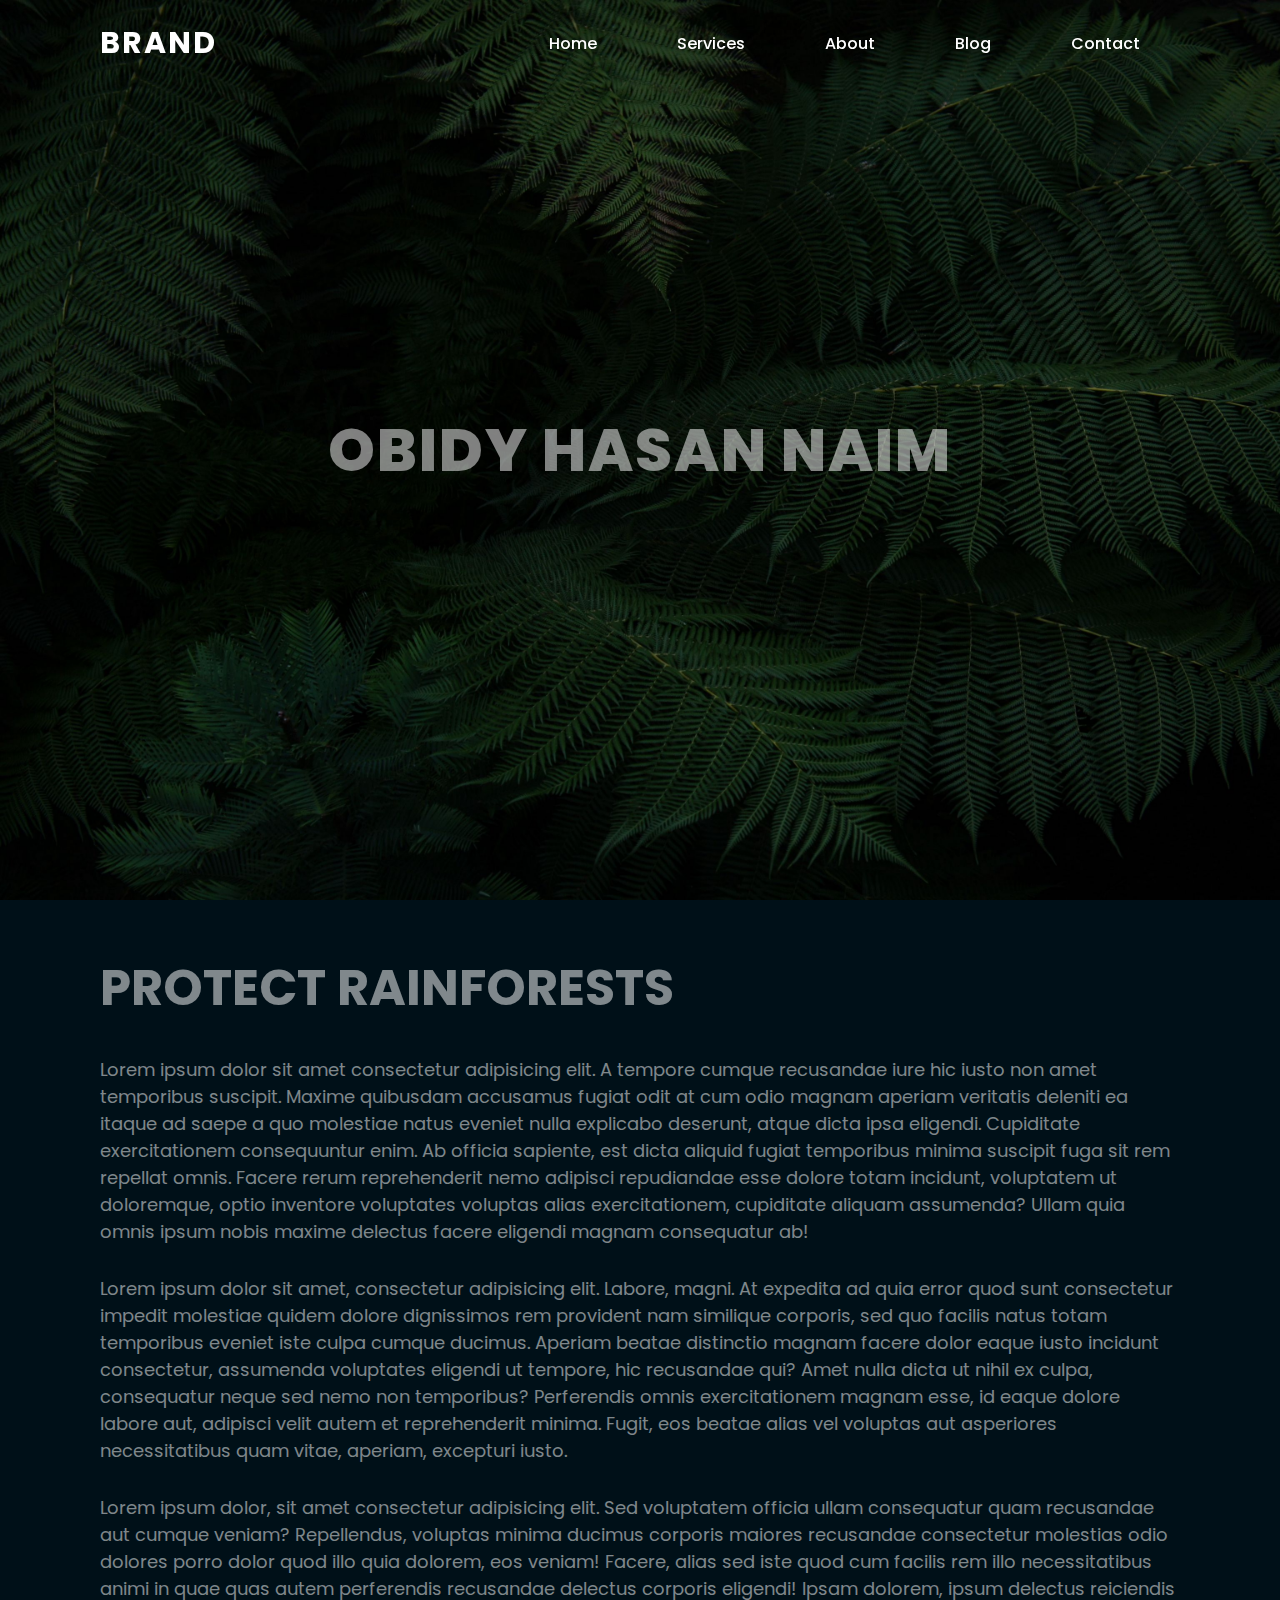
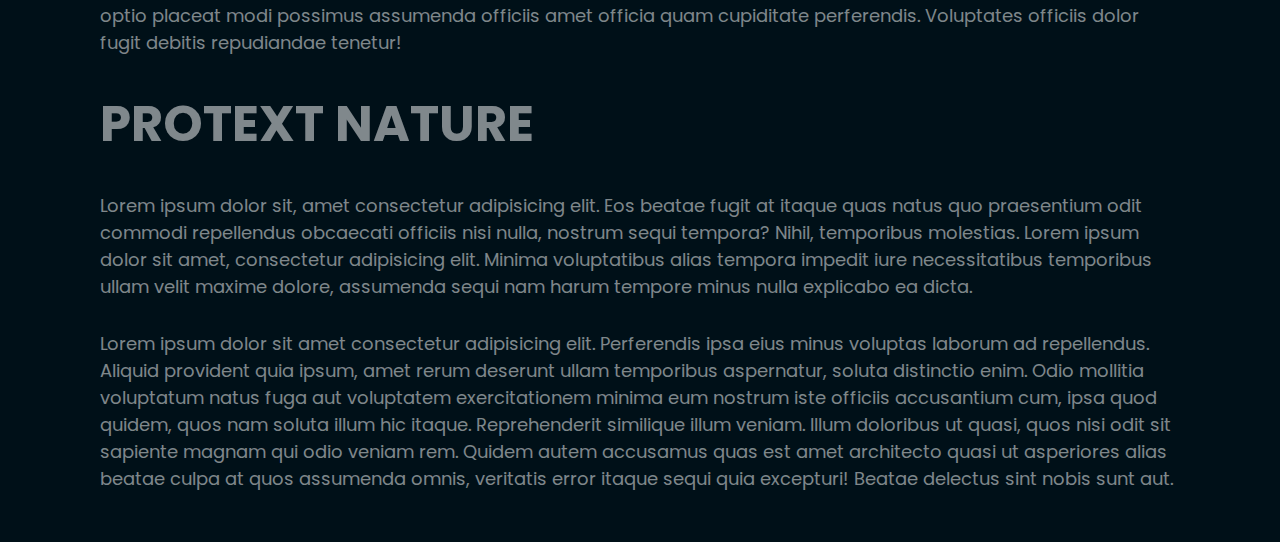
<file: index.html>
<!DOCTYPE html>
<html lang="en">
  <head>
    <meta charset="UTF-8" />
    <meta http-equiv="X-UA-Compatible" content="IE=edge" />
    <meta name="viewport" content="width=device-width, initial-scale=1.0" />
    <title>Navigation Bar</title>
    <link rel="stylesheet" href="style.css" />
    <link
      rel="stylesheet"
      href="https://cdnjs.cloudflare.com/ajax/libs/font-awesome/6.2.0/css/all.min.css"
    />
  </head>
  <body>
    <header>
      <a href="#" class="brand">Brand</a>

      <div class="menu">
        <div class="btn">
          <i class="fas fa-times close-btn"></i>
        </div>

        <a href="#">Home</a>
        <a href="#">Services</a>
        <a href="#">About</a>
        <a href="#">Blog</a>
        <a href="#">Contact</a>
      </div>

      <div class="btn">
        <i class="fas fa-bars menu-btn"></i>
      </div>
    </header>

    <section class="section-main">
      <h1>Obidy Hasan Naim</h1>
    </section>

    <section class="two-section">
      <h2>Protect Rainforests</h2>

      <p>
        Lorem ipsum dolor sit amet consectetur adipisicing elit. A tempore
        cumque recusandae iure hic iusto non amet temporibus suscipit. Maxime
        quibusdam accusamus fugiat odit at cum odio magnam aperiam veritatis
        deleniti ea itaque ad saepe a quo molestiae natus eveniet nulla
        explicabo deserunt, atque dicta ipsa eligendi. Cupiditate exercitationem
        consequuntur enim. Ab officia sapiente, est dicta aliquid fugiat
        temporibus minima suscipit fuga sit rem repellat omnis. Facere rerum
        reprehenderit nemo adipisci repudiandae esse dolore totam incidunt,
        voluptatem ut doloremque, optio inventore voluptates voluptas alias
        exercitationem, cupiditate aliquam assumenda? Ullam quia omnis ipsum
        nobis maxime delectus facere eligendi magnam consequatur ab!
      </p>

      <p>
        Lorem ipsum dolor sit amet, consectetur adipisicing elit. Labore, magni.
        At expedita ad quia error quod sunt consectetur impedit molestiae quidem
        dolore dignissimos rem provident nam similique corporis, sed quo facilis
        natus totam temporibus eveniet iste culpa cumque ducimus. Aperiam beatae
        distinctio magnam facere dolor eaque iusto incidunt consectetur,
        assumenda voluptates eligendi ut tempore, hic recusandae qui? Amet nulla
        dicta ut nihil ex culpa, consequatur neque sed nemo non temporibus?
        Perferendis omnis exercitationem magnam esse, id eaque dolore labore
        aut, adipisci velit autem et reprehenderit minima. Fugit, eos beatae
        alias vel voluptas aut asperiores necessitatibus quam vitae, aperiam,
        excepturi iusto.
      </p>

      <p>
        Lorem ipsum dolor, sit amet consectetur adipisicing elit. Sed voluptatem
        officia ullam consequatur quam recusandae aut cumque veniam?
        Repellendus, voluptas minima ducimus corporis maiores recusandae
        consectetur molestias odio dolores porro dolor quod illo quia dolorem,
        eos veniam! Facere, alias sed iste quod cum facilis rem illo
        necessitatibus animi in quae quas autem perferendis recusandae delectus
        corporis eligendi! Ipsam dolorem, ipsum delectus reiciendis optio
        placeat modi possimus assumenda officiis amet officia quam cupiditate
        perferendis. Voluptates officiis dolor fugit debitis repudiandae
        tenetur!
      </p>

      <h2>Protext Nature</h2>

      <p>
        Lorem ipsum dolor sit, amet consectetur adipisicing elit. Eos beatae
        fugit at itaque quas natus quo praesentium odit commodi repellendus
        obcaecati officiis nisi nulla, nostrum sequi tempora? Nihil, temporibus
        molestias. Lorem ipsum dolor sit amet, consectetur adipisicing elit.
        Minima voluptatibus alias tempora impedit iure necessitatibus temporibus
        ullam velit maxime dolore, assumenda sequi nam harum tempore minus nulla
        explicabo ea dicta.
      </p>

      <p>
        Lorem ipsum dolor sit amet consectetur adipisicing elit. Perferendis
        ipsa eius minus voluptas laborum ad repellendus. Aliquid provident quia
        ipsum, amet rerum deserunt ullam temporibus aspernatur, soluta
        distinctio enim. Odio mollitia voluptatum natus fuga aut voluptatem
        exercitationem minima eum nostrum iste officiis accusantium cum, ipsa
        quod quidem, quos nam soluta illum hic itaque. Reprehenderit similique
        illum veniam. Illum doloribus ut quasi, quos nisi odit sit sapiente
        magnam qui odio veniam rem. Quidem autem accusamus quas est amet
        architecto quasi ut asperiores alias beatae culpa at quos assumenda
        omnis, veritatis error itaque sequi quia excepturi! Beatae delectus sint
        nobis sunt aut.
      </p>
    </section>

    <script>
      // javascript for navigation bar effect on scroll
      window.addEventListener("scroll", function () {
        var header = document.querySelector("header");
        header.classList.toggle("sticky", window.scrollY > 0);
      });

      // javascript for responsive navigation sidebar menu
      var menu = document.querySelector(".menu");
      var menuBtn = document.querySelector(".menu-btn");
      var closeBtn = document.querySelector(".close-btn");

      menuBtn.addEventListener("click", () => {
        menu.classList.add("active");
      });

      closeBtn.addEventListener("click", () => {
        menu.classList.remove("active");
      });
    </script>
  </body>
</html>
</file>
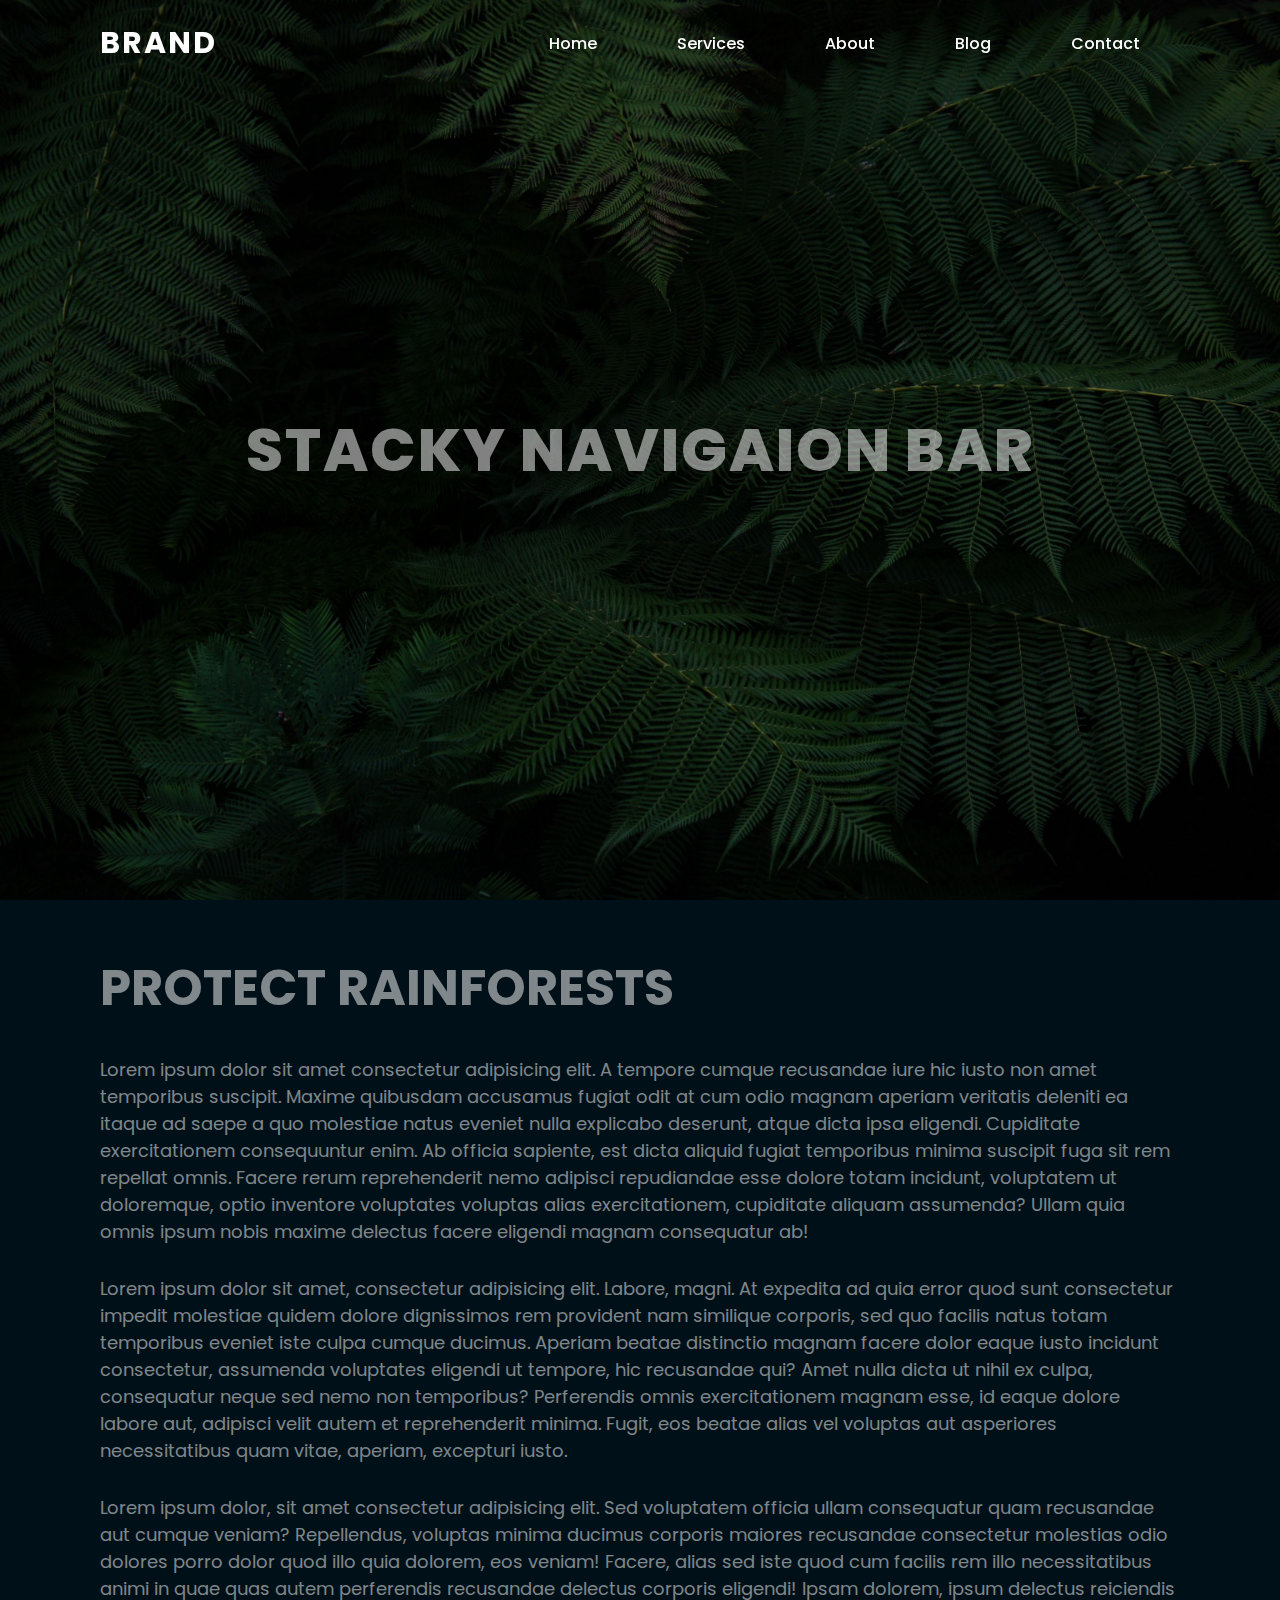
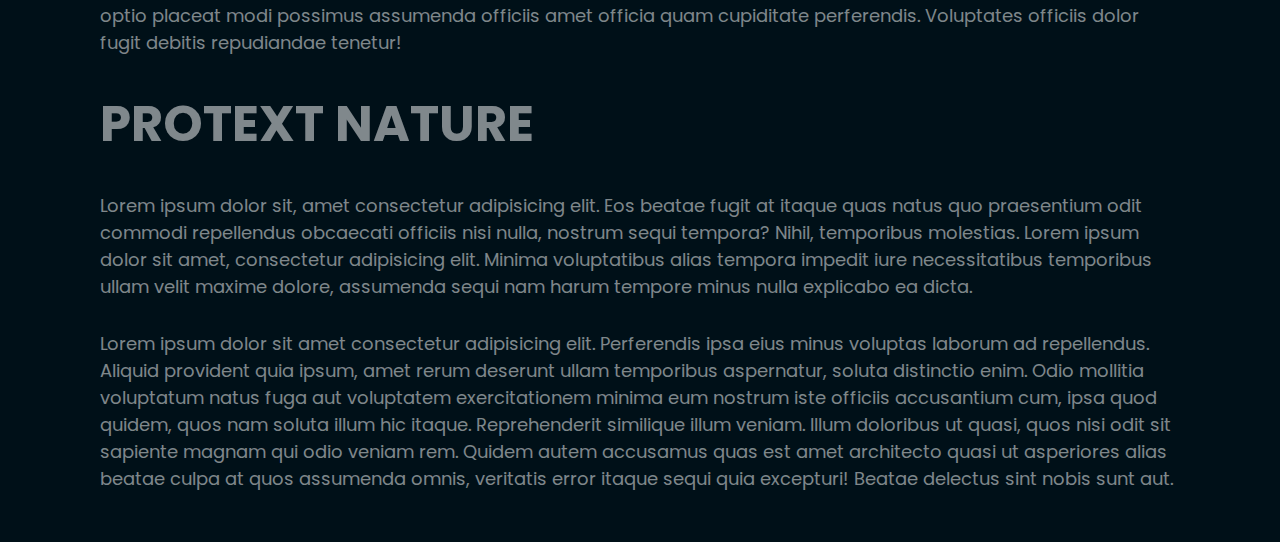
<file: navbar.html>
<!DOCTYPE html>
<html lang="en">
  <head>
    <meta charset="UTF-8" />
    <meta http-equiv="X-UA-Compatible" content="IE=edge" />
    <meta name="viewport" content="width=device-width, initial-scale=1.0" />
    <title>Navigation Bar</title>
    <link rel="stylesheet" href="/style.css" />
    <link
      rel="stylesheet"
      href="https://cdnjs.cloudflare.com/ajax/libs/font-awesome/6.2.0/css/all.min.css"
    />
  </head>
  <body>
    <header>
      <a href="#" class="brand">Brand</a>

      <div class="menu">
        <div class="btn">
          <i class="fas fa-times close-btn"></i>
        </div>

        <a href="#">Home</a>
        <a href="#">Services</a>
        <a href="#">About</a>
        <a href="#">Blog</a>
        <a href="#">Contact</a>
      </div>

      <div class="btn">
        <i class="fas fa-bars menu-btn"></i>
      </div>
    </header>

    <section class="section-main">
      <h1>Stacky Navigaion Bar</h1>
    </section>

    <section class="two-section">
      <h2>Protect Rainforests</h2>

      <p>
        Lorem ipsum dolor sit amet consectetur adipisicing elit. A tempore
        cumque recusandae iure hic iusto non amet temporibus suscipit. Maxime
        quibusdam accusamus fugiat odit at cum odio magnam aperiam veritatis
        deleniti ea itaque ad saepe a quo molestiae natus eveniet nulla
        explicabo deserunt, atque dicta ipsa eligendi. Cupiditate exercitationem
        consequuntur enim. Ab officia sapiente, est dicta aliquid fugiat
        temporibus minima suscipit fuga sit rem repellat omnis. Facere rerum
        reprehenderit nemo adipisci repudiandae esse dolore totam incidunt,
        voluptatem ut doloremque, optio inventore voluptates voluptas alias
        exercitationem, cupiditate aliquam assumenda? Ullam quia omnis ipsum
        nobis maxime delectus facere eligendi magnam consequatur ab!
      </p>

      <p>
        Lorem ipsum dolor sit amet, consectetur adipisicing elit. Labore, magni.
        At expedita ad quia error quod sunt consectetur impedit molestiae quidem
        dolore dignissimos rem provident nam similique corporis, sed quo facilis
        natus totam temporibus eveniet iste culpa cumque ducimus. Aperiam beatae
        distinctio magnam facere dolor eaque iusto incidunt consectetur,
        assumenda voluptates eligendi ut tempore, hic recusandae qui? Amet nulla
        dicta ut nihil ex culpa, consequatur neque sed nemo non temporibus?
        Perferendis omnis exercitationem magnam esse, id eaque dolore labore
        aut, adipisci velit autem et reprehenderit minima. Fugit, eos beatae
        alias vel voluptas aut asperiores necessitatibus quam vitae, aperiam,
        excepturi iusto.
      </p>

      <p>
        Lorem ipsum dolor, sit amet consectetur adipisicing elit. Sed voluptatem
        officia ullam consequatur quam recusandae aut cumque veniam?
        Repellendus, voluptas minima ducimus corporis maiores recusandae
        consectetur molestias odio dolores porro dolor quod illo quia dolorem,
        eos veniam! Facere, alias sed iste quod cum facilis rem illo
        necessitatibus animi in quae quas autem perferendis recusandae delectus
        corporis eligendi! Ipsam dolorem, ipsum delectus reiciendis optio
        placeat modi possimus assumenda officiis amet officia quam cupiditate
        perferendis. Voluptates officiis dolor fugit debitis repudiandae
        tenetur!
      </p>

      <h2>Protext Nature</h2>

      <p>
        Lorem ipsum dolor sit, amet consectetur adipisicing elit. Eos beatae
        fugit at itaque quas natus quo praesentium odit commodi repellendus
        obcaecati officiis nisi nulla, nostrum sequi tempora? Nihil, temporibus
        molestias. Lorem ipsum dolor sit amet, consectetur adipisicing elit.
        Minima voluptatibus alias tempora impedit iure necessitatibus temporibus
        ullam velit maxime dolore, assumenda sequi nam harum tempore minus nulla
        explicabo ea dicta.
      </p>

      <p>
        Lorem ipsum dolor sit amet consectetur adipisicing elit. Perferendis
        ipsa eius minus voluptas laborum ad repellendus. Aliquid provident quia
        ipsum, amet rerum deserunt ullam temporibus aspernatur, soluta
        distinctio enim. Odio mollitia voluptatum natus fuga aut voluptatem
        exercitationem minima eum nostrum iste officiis accusantium cum, ipsa
        quod quidem, quos nam soluta illum hic itaque. Reprehenderit similique
        illum veniam. Illum doloribus ut quasi, quos nisi odit sit sapiente
        magnam qui odio veniam rem. Quidem autem accusamus quas est amet
        architecto quasi ut asperiores alias beatae culpa at quos assumenda
        omnis, veritatis error itaque sequi quia excepturi! Beatae delectus sint
        nobis sunt aut.
      </p>
    </section>

    <script>
      // javascript for navigation bar effect on scroll
      window.addEventListener("scroll", function () {
        var header = document.querySelector("header");
        header.classList.toggle("sticky", window.scrollY > 0);
      });

      // javascript for responsive navigation sidebar menu
      var menu = document.querySelector(".menu");
      var menuBtn = document.querySelector(".menu-btn");
      var closeBtn = document.querySelector(".close-btn");

      menuBtn.addEventListener("click", () => {
        menu.classList.add("active");
      });

      closeBtn.addEventListener("click", () => {
        menu.classList.remove("active");
      });
    </script>
  </body>
</html>
</file>
<file: style.css>
@import url("https://fonts.googleapis.com/css2?family=Kdam+Thmor+Pro&family=Poppins:wght@100;200;300;400;500;600;700;800;900&display=swap");

* {
  margin: 0;
  padding: 0;
  box-sizing: border-box;
  font-family: "Poppins", sans-serif;
}

body {
  min-height: 100vh;
}

.section-main {
  position: relative;
  width: 100%;
  min-height: 100vh;
  background: url(/background.jpg) no-repeat;
  background-size: cover;
  background-position: center;
  display: flex;
  justify-content: center;
  align-items: center;
  padding: 20px 100px;
}

.section-main h1 {
  color: rgba(255, 255, 255, 0.5);
  font-size: 60px;
  font-weight: 800;
  text-transform: uppercase;
  letter-spacing: 2px;
  line-height: 80px;
}

header {
  z-index: 999;
  position: fixed;
  top: 0;
  left: 0;
  width: 100%;
  display: flex;
  justify-content: space-between;
  align-items: center;
  padding: 20px 100px;
  transition: 0.6s;
}

header.sticky {
  background-color: #1483d5;
  padding: 15px 100px;
}

header .brand {
  color: white;
  font-size: 30px;
  font-weight: 700;
  text-transform: uppercase;
  text-decoration: none;
  letter-spacing: 2px;
}

header .menu {
  position: relative;
  display: flex;
  justify-content: center;
  align-items: center;
}

header .menu a {
  color: white;
  font-size: 16px;
  font-weight: 500;
  text-decoration: none;
  margin: 0 30px;
  padding: 0 10px;
  border-radius: 20px;
  transition: 0.3s;
  transition-property: color, background-color;
}

header .menu a:hover {
  color: black;
  background-color: white;
}

header .btn {
  color: white;
  font-size: 25px;
  cursor: pointer;
  display: none;
}

/* section two start */

.two-section {
  min-height: 100vh;
  background-color: #001018;
  padding: 20px 100px;
}

.two-section h2 {
  color: rgba(255, 255, 255, 0.5);
  font-size: 50px;
  font-weight: 700;
  text-transform: uppercase;
  margin: 30px 0;
}

.two-section p {
  color: rgba(255, 255, 255, 0.5);
  font-size: 18px;
  margin: 30px 0;
}

@media (max-width: 1060px) {
  header .btn {
    display: block;
  }

  header .menu {
    position: fixed;
    background-color: #1483d5;
    flex-direction: column;
    min-width: 350px;
    height: 100vh;
    top: 0;
    right: -100%;
    padding: 80px 50px;
    transition: 0.5s;
    transition-property: right;
  }

  header .menu.active {
    right: 0;
  }

  header .menu .close-btn {
    position: absolute;
    top: 0;
    left: 0;
    margin: 25px;
  }

  header .menu a {
    display: block;
    font-size: 20px;
    margin: 20px;
    padding: 0 15px;
  }
}

@media (max-width: 600px) {
  .section-main h1 {
    font-size: 35px;
    line-height: 40px;
  }

  header {
    padding: 30px;
  }

  header.sticky {
    padding: 15px 50px;
  }

  header .brand {
    font-size: 25px;
  }

  .two-section {
    padding: 20px 30px;
  }

  .two-section h2 {
    font-size: 35px;
  }

  .two-section p {
    font-size: 15px;
  }

  header .menu {
    min-width: 200px;
  }
}
</file>
